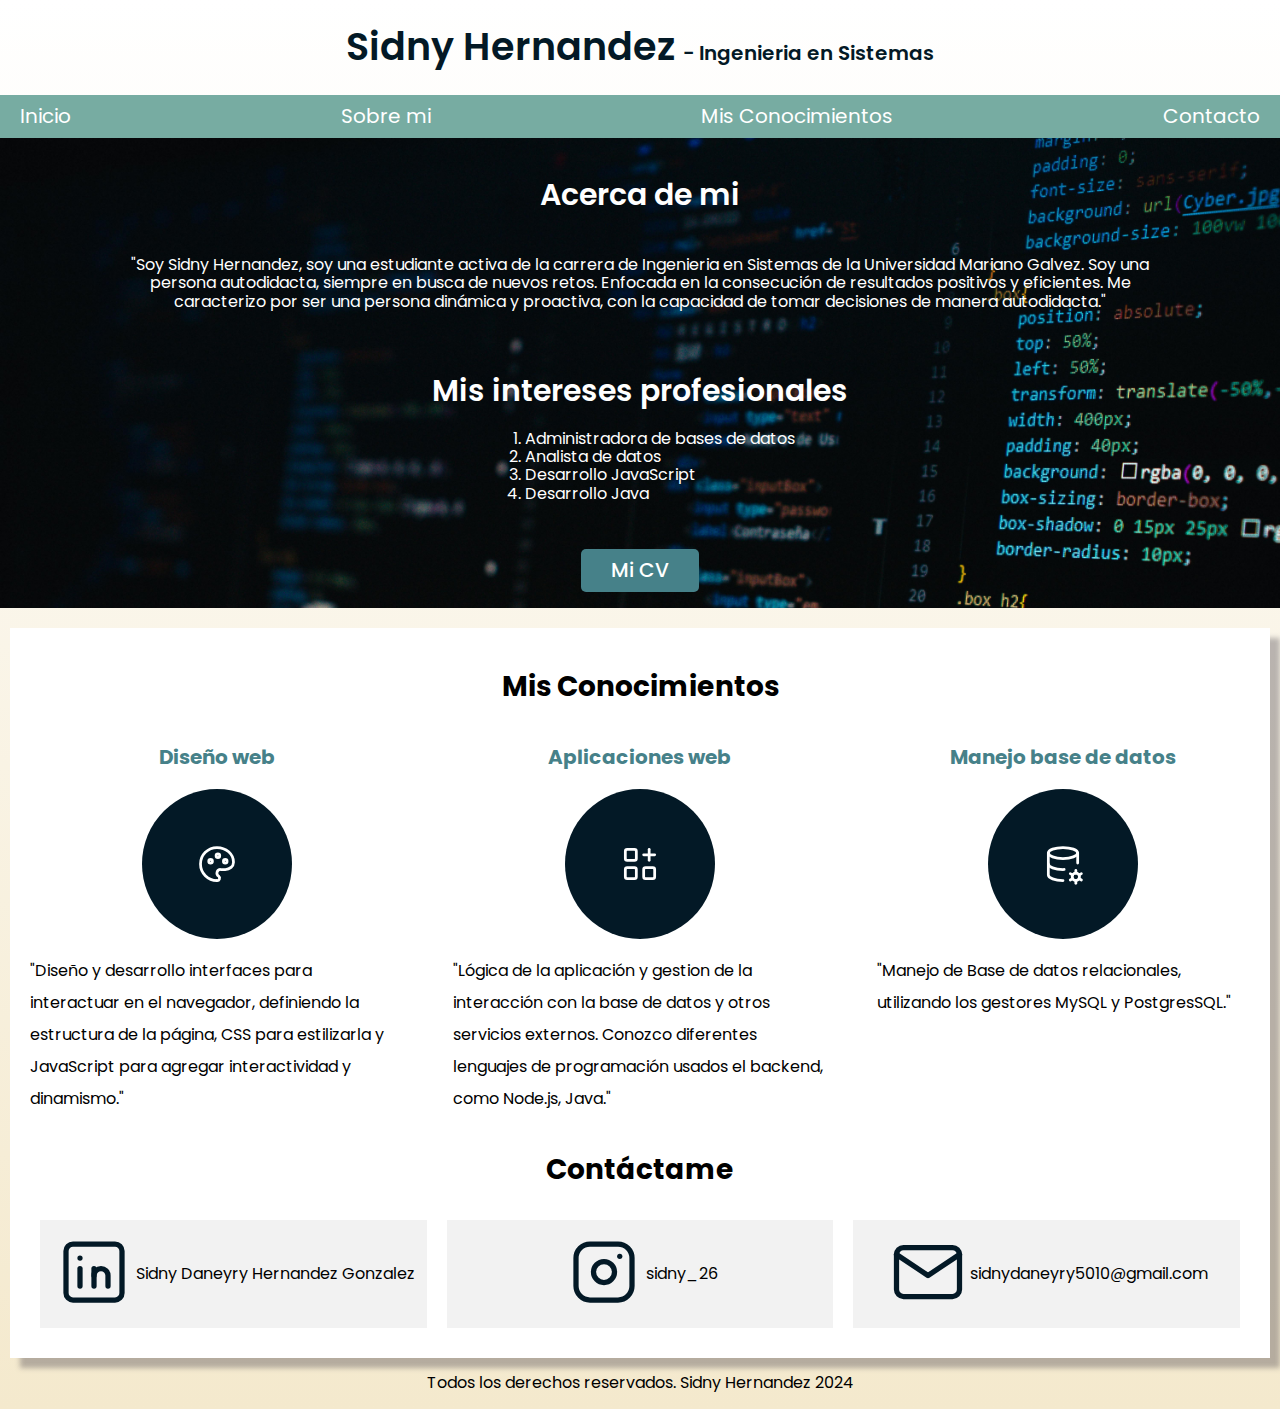
<file: Diseño Web/index.html>
<!DOCTYPE html>
<html lang="en">
<head>
    <meta charset="UTF-8">
    <meta name="viewport" content="width=device-width, initial-scale=1.0">
    <title>Diseño web</title>

    <link rel="stylesheet" href="css/normalize.css">

    <link rel="preconnect" href="https://fonts.googleapis.com">
    <link rel="preconnect" href="https://fonts.gstatic.com" crossorigin>
    <link href="https://fonts.googleapis.com/css2?family=Poppins:ital,wght@0,100;0,200;0,300;0,400;0,500;0,600;0,700;0,800;0,900;1,100;1,200;1,300;1,400;1,500;1,600;1,700;1,800;1,900&display=swap" rel="stylesheet">

    <link rel="preload" href="css/styles.css" as="style">
    <link rel="stylesheet" href="css/styles.css" rel="stylesheet">
</head>
<body>
    <header class="titulo_prin">
        <h1 class="titulo">Sidny Hernandez <span> - Ingenieria en Sistemas</span></h1> <!--no puede haber mas de un h1, ya que html interpreta la importacia por orden-->
    </header>
    
    <div class="nav_bg">
        <!--la etiqueda nav nos sirve para navegacion entre paginas-->
        <nav class="navegacion_principal contenedor">
            <a href="index.html">Inicio</a> <!--href va a hacer referencia a la parte de la pagina a donde vamos a direccionar-->
            <a href="#">Sobre mi</a>
            <a href="#Mis_conocimientos">Mis Conocimientos</a>
            <a href="#contacto">Contacto</a>
        </nav>
    </div>

    <section class="imagen">
        <div class="contenido_imagen">
            <h2 class="subtitulo_principal">Acerca de mi</h2>

            <!-- <svg xmlns="http://www.w3.org/2000/svg" class="icon icon-tabler icon-tabler-user" width="100" height="100" viewBox="0 0 24 24" stroke-width="1.5" stroke="#ffffff" fill="none" stroke-linecap="round" stroke-linejoin="round">
                <path stroke="none" d="M0 0h24v24H0z" fill="none"/>
                <path d="M8 7a4 4 0 1 0 8 0a4 4 0 0 0 -8 0" />
                <path d="M6 21v-2a4 4 0 0 1 4 -4h4a4 4 0 0 1 4 4v2" />
            </svg> -->
    
            <p class="parrafo_prin">
                "Soy Sidny Hernandez, soy una estudiante activa de la carrera de Ingenieria en Sistemas de la Universidad Mariano Galvez.
                Soy una persona autodidacta, siempre en busca de nuevos retos. Enfocada en la consecución de resultados positivos y eficientes. 
                Me caracterizo por ser una persona dinámica y proactiva, con la capacidad de tomar decisiones de manera autodidacta."
            </p>
    
            <h2 class="subtitulo_principal">Mis intereses profesionales</h2>

            <ol class="listado">
                <li>Administradora de bases de datos</li>
                <li>Analista de datos</li>
                <li>Desarrollo JavaScript</li>
                <li>Desarrollo Java</li>
            </ol>

            <a class="boton" href="curriculum.html" target="_blank">Mi CV</a>
        </div>
    </section>
    
    <!--<img src="hero.jpg"> para imagenes -->


    <main id="Mis_conocimientos" class="contenedor sombra">
        <h2 >Mis Conocimientos</h2>

        <div class="servicios">
            <section class="servicio">
                <h3 class="subtitulo">Diseño web</h3>

                <div class="iconos">
                    <svg xmlns="http://www.w3.org/2000/svg" class="icon icon-tabler icon-tabler-palette" width="44" height="44" viewBox="0 0 24 24" stroke-width="1.5" stroke="#ffffff" fill="none" stroke-linecap="round" stroke-linejoin="round">
                        <path stroke="none" d="M0 0h24v24H0z" fill="none"/>
                        <path d="M12 21a9 9 0 0 1 0 -18c4.97 0 9 3.582 9 8c0 1.06 -.474 2.078 -1.318 2.828c-.844 .75 -1.989 1.172 -3.182 1.172h-2.5a2 2 0 0 0 -1 3.75a1.3 1.3 0 0 1 -1 2.25" />
                        <path d="M8.5 10.5m-1 0a1 1 0 1 0 2 0a1 1 0 1 0 -2 0" />
                        <path d="M12.5 7.5m-1 0a1 1 0 1 0 2 0a1 1 0 1 0 -2 0" />
                        <path d="M16.5 10.5m-1 0a1 1 0 1 0 2 0a1 1 0 1 0 -2 0" />
                      </svg>
                </div>

                <p>"Diseño y desarrollo interfaces para interactuar en el navegador, definiendo la estructura de la página, 
                    CSS para estilizarla y JavaScript para agregar interactividad y dinamismo."
                </p>
                
            </section>  
            <section class="servicio">
                <h3 class="subtitulo">Aplicaciones web</h3>

                <div class="iconos">
                    <svg xmlns="http://www.w3.org/2000/svg" class="icon icon-tabler icon-tabler-apps" width="44" height="44" viewBox="0 0 24 24" stroke-width="1.5" stroke="#ffffff" fill="none" stroke-linecap="round" stroke-linejoin="round">
                        <path stroke="none" d="M0 0h24v24H0z" fill="none"/>
                        <path d="M4 4m0 1a1 1 0 0 1 1 -1h4a1 1 0 0 1 1 1v4a1 1 0 0 1 -1 1h-4a1 1 0 0 1 -1 -1z" />
                        <path d="M4 14m0 1a1 1 0 0 1 1 -1h4a1 1 0 0 1 1 1v4a1 1 0 0 1 -1 1h-4a1 1 0 0 1 -1 -1z" />
                        <path d="M14 14m0 1a1 1 0 0 1 1 -1h4a1 1 0 0 1 1 1v4a1 1 0 0 1 -1 1h-4a1 1 0 0 1 -1 -1z" />
                        <path d="M14 7l6 0" />
                        <path d="M17 4l0 6" />
                      </svg>
                </div>

                <p>"Lógica de la aplicación y gestion de la interacción con la base de datos y otros servicios externos. 
                    Conozco diferentes lenguajes de programación usados el backend, como Node.js, Java."
                </p>
            
            </section>
            <section class="servicio">
                <h3 class="subtitulo">Manejo base de datos</h3>

                <div class="iconos">
                    <svg xmlns="http://www.w3.org/2000/svg" class="icon icon-tabler icon-tabler-database-cog" width="44" height="44" viewBox="0 0 24 24" stroke-width="1.5" stroke="#ffffff" fill="none" stroke-linecap="round" stroke-linejoin="round">
                        <path stroke="none" d="M0 0h24v24H0z" fill="none"/>
                        <path d="M4 6c0 1.657 3.582 3 8 3s8 -1.343 8 -3s-3.582 -3 -8 -3s-8 1.343 -8 3" />
                        <path d="M4 6v6c0 1.657 3.582 3 8 3c.21 0 .42 -.003 .626 -.01" />
                        <path d="M20 11.5v-5.5" />
                        <path d="M4 12v6c0 1.657 3.582 3 8 3" />
                        <path d="M19.001 19m-2 0a2 2 0 1 0 4 0a2 2 0 1 0 -4 0" />
                        <path d="M19.001 15.5v1.5" />
                        <path d="M19.001 21v1.5" />
                        <path d="M22.032 17.25l-1.299 .75" />
                        <path d="M17.27 20l-1.3 .75" />
                        <path d="M15.97 17.25l1.3 .75" />
                        <path d="M20.733 20l1.3 .75" />
                      </svg>
                </div>

                <p>"Manejo de Base de datos relacionales, utilizando los gestores MySQL y PostgresSQL."</p>        
            </section>
        </div> <!--Clase Servicios-->


        <section>
            <h2 id="contacto">Contáctame</h2>

                <div class="contacto_principal">

                    <section class="contacto social">

                        <a href="https://www.linkedin.com" target="_blank">
                            <svg xmlns="http://www.w3.org/2000/svg" class="icon icon-tabler icon-tabler-brand-linkedin" width="84" height="84" viewBox="0 0 24 24" stroke-width="1.5" stroke="#031926" fill="none" stroke-linecap="round" stroke-linejoin="round">
                                <path stroke="none" d="M0 0h24v24H0z" fill="none"/>
                                <path d="M4 4m0 2a2 2 0 0 1 2 -2h12a2 2 0 0 1 2 2v12a2 2 0 0 1 -2 2h-12a2 2 0 0 1 -2 -2z" />
                                <path d="M8 11l0 5" />
                                <path d="M8 8l0 .01" />
                                <path d="M12 16l0 -5" />
                                <path d="M16 16v-3a2 2 0 0 0 -4 0" />
                              </svg>
                        </a>
    
                        <p class="parrafo">
                            Sidny Daneyry Hernandez Gonzalez
                        </p>
    
                    </section>
                    <section class="contacto social">
    
                        <a href="https://www.instagram.com" target="_blank">
                            <svg xmlns="http://www.w3.org/2000/svg" class="icon icon-tabler icon-tabler-brand-instagram" width="84" height="84" viewBox="0 0 24 24" stroke-width="1.5" stroke="#031926" fill="none" stroke-linecap="round" stroke-linejoin="round">
                                <path stroke="none" d="M0 0h24v24H0z" fill="none"/>
                                <path d="M4 4m0 4a4 4 0 0 1 4 -4h8a4 4 0 0 1 4 4v8a4 4 0 0 1 -4 4h-8a4 4 0 0 1 -4 -4z" />
                                <path d="M12 12m-3 0a3 3 0 1 0 6 0a3 3 0 1 0 -6 0" />
                                <path d="M16.5 7.5l0 .01" />
                              </svg>
                        </a>
    
                        <p class="parrafo">
                            sidny_26
                        </p>
    
                    </section>
                    <section class="contacto social">
    
                        <a href="https://mail.google.com" target="_blank">
                            <svg xmlns="http://www.w3.org/2000/svg" class="icon icon-tabler icon-tabler-mail" width="84" height="84" viewBox="0 0 24 24" stroke-width="1.5" stroke="#031926" fill="none" stroke-linecap="round" stroke-linejoin="round">
                                <path stroke="none" d="M0 0h24v24H0z" fill="none"/>
                                <path d="M3 7a2 2 0 0 1 2 -2h14a2 2 0 0 1 2 2v10a2 2 0 0 1 -2 2h-14a2 2 0 0 1 -2 -2v-10z" />
                                <path d="M3 7l9 6l9 -6" />
                              </svg>
                        </a>

                        <p class="parrafo">
                            sidnydaneyry5010@gmail.com
                        </p>
    
                    </section>

                </div>

        </section> <!-- section contactos -->

    </main>

    <footer class="footer">
        <p>Todos los derechos reservados. Sidny Hernandez 2024</p>
    </footer>
</body>
</html>
</file>
<file: Diseño Web/css/styles.css>
:root{
    --azul: #031926;
    --celeste: #468189;
    --menta: #77aca2;
    --cielo: #9ebebb;
    --hueso: #f4e9cd;
    --cafe: #bcac9c;
}

html{
    font-size: 62.5%;
    box-sizing: border-box; /*Hack para box model*/
    scroll-snap-type: y mandatory;
}

*, *:before, *:after{
    box-sizing: inherit;
}

body{
    font-size: 16px;
    font-family: "Poppins", sans-serif;
    background-image: linear-gradient(to top, #f4e9cd 0%, #ffffff 100%);
}

h1{
    font-size: 3.8rem; /*1 rem = 10 px*/
}

h2{
    font-size: 2.8rem;
}

h3{
    font-size: 2 rem;
}

h1, h2, h3{
    text-align: center;
}

.contenido {
    margin-top: 100px; /* Ajusta el margen superior para evitar que el contenido se superponga con los elementos fijos */
    /* Añade más estilos según tu diseño */
}

.titulo{
    color: #031926;
    font-weight: 600;
    font-style: normal;
}

.titulo_prin, .nav_bg{
    /* align-items: center;
    display: flex;
    height: 64px;
    justify-content: center;
    max-width: 100%;
    min-width: 100%;
    position: fixed;
    top: 0; */
    z-index: 1000;
}

.titulo span{
    color: #031926;
    font-size: 2rem;
}

/** Utilidades **/
.boton_submit {
    width: 100%;
}
@media (min-width: 768px) {
    .boton_submit {
        width: auto;
    }
}

.flex {
    display: flex;
}

.alinear-derecha {
    justify-content: flex-end;
}

.boton{
    background-color: #468189;
    color: #ffffff;
    padding: 1rem 3rem;
    margin-top: 3rem;
    font-size: 2rem;
    text-decoration: none;
    font-weight: 500;
    border-radius: .5rem;
    text-align: center;
    border: none;
}

.boton:hover{
    cursor: pointer;
}

@media (min-width: 768px){
    .boton{
        width: auto;
    }    
}

.sombra{
    -webkit-box-shadow: 10px 10px 5px 0px rgba(63,56,68,0.35);
    -moz-box-shadow: 10px 10px 5px 0px rgba(63,56,68,0.35);
    box-shadow: 10px 10px 5px 0px rgba(63,56,68,0.35);
    background-color:#ffffff;
    padding: 2rem;
}

.subtitulo{
    color: #468189;
    font-size: 2rem;
}

.subtitulo_principal{
    height: 15px;
    text-align: center;
    color: #ffffff;
    font-size: 3rem;
    font-weight: 600;
}

.navegacion_principal{
    display: flex;
    flex-direction: column; /*Column para que la navegacion sea en columna*/
    justify-content: space-between;
}

@media (min-width: 768px){
    .navegacion_principal{
        flex-direction: row;
    }
}

.nav_bg{
    background-color: #77aca2;
}

.navegacion_principal a{
    color: #ffffff;
    text-decoration: none;
    font-size: 2rem;
    padding: 1rem;
}

.navegacion_principal a:hover{
    background-color: #9ebebb;
    color: #3f3844;
}

.contenedor{
    max-width: 126rem;
    margin-top: 0;
    margin-right: auto;
    margin-bottom: 0;
    margin-left: auto;
}

.parrafo_prin{
    margin: 30px;
    padding: 8px 10rem;
    box-sizing: border-box;
}

.contenido_imagen p{
    text-align: center;
}

.imagen{
    background-image: url(../img/imagen1.jpg);
    background-repeat: no-repeat;
    background-size: cover;
    height: 470px;
    position: relative;
    margin-bottom: 2rem;
}

.contenido_imagen{
    position: absolute;
    /* background-color: rgba(0,0,0,.6); */
    width: 100%;
    height: 100%;

    display: flex;
    flex-direction: column;
    align-items: center;
    justify-content: center;
}

.contenido_imagen h2,
.contenido_imagen p,
.contenido_imagen ol{
    color: #ffffff;
}

.servicios,
.navegacion_principal,
.contacto{
    scroll-snap-align: center;
    scroll-snap-stop: always;
}

/*Servicios con CSS Grid*/
@media (min-width: 768px){
    .servicios{
        display: grid;
        grid-template-columns: 1fr 1fr 1fr; /*1f = 1 fraccion del 100%*/
        column-gap: 5rem;
    } 
}

.servicio{
    display: flex;
    flex-direction: column;
    align-items: center;
}

.servicio p{
    line-height: 2;
}

.servicio .iconos{
    height: 15rem;
    width: 15rem;
    background-color: #031926;
    border-radius: 50%;
    display: flex;
    justify-content: center;
    align-items: center;
}


.contacto_principal {
    display: flex;
    flex-wrap: wrap;
}

.contacto_principal .contacto {
    width: calc(33.33% - 20px);
    margin: 10px;
    background-color: #f2f2f2;
    padding: 10px;
    box-sizing: border-box;
}

.social{
    display: flex;
    justify-content: center;
    align-items: center;
}


.footer{
    text-align: center;
}
</file>
